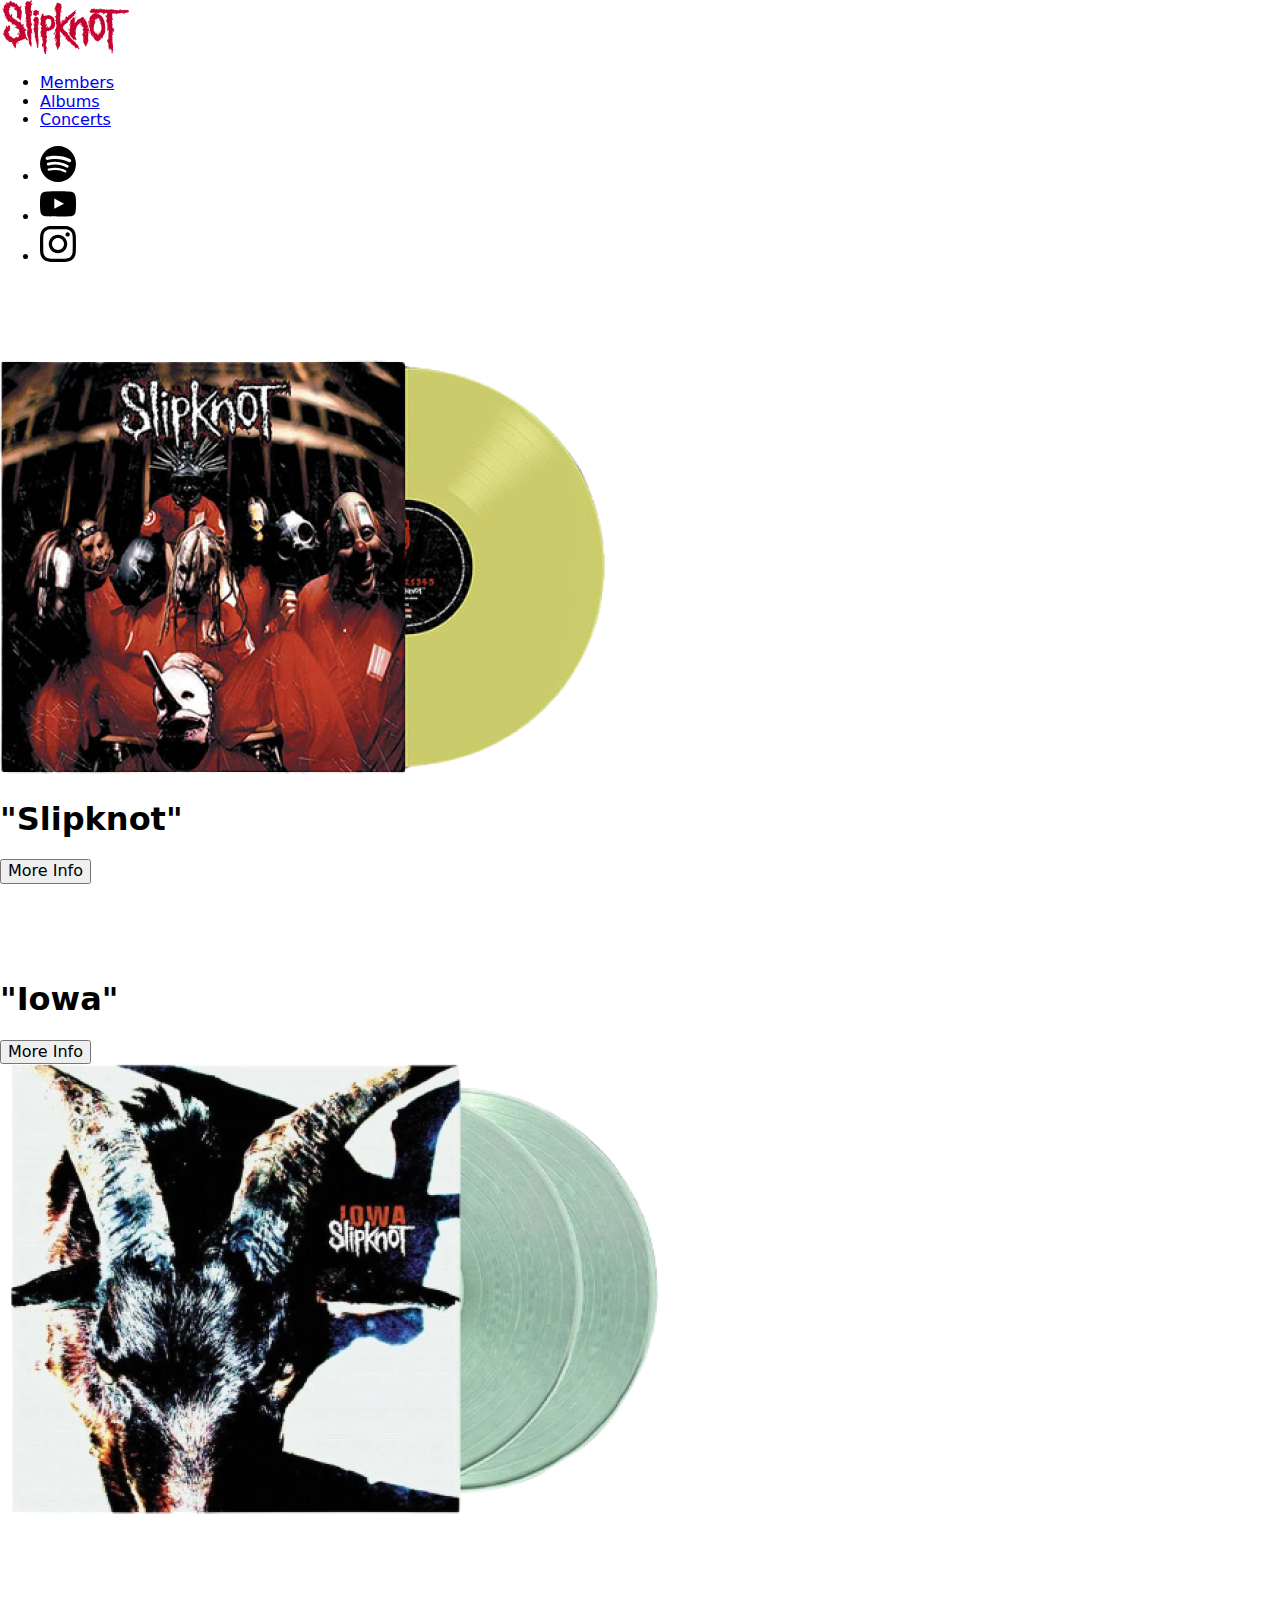
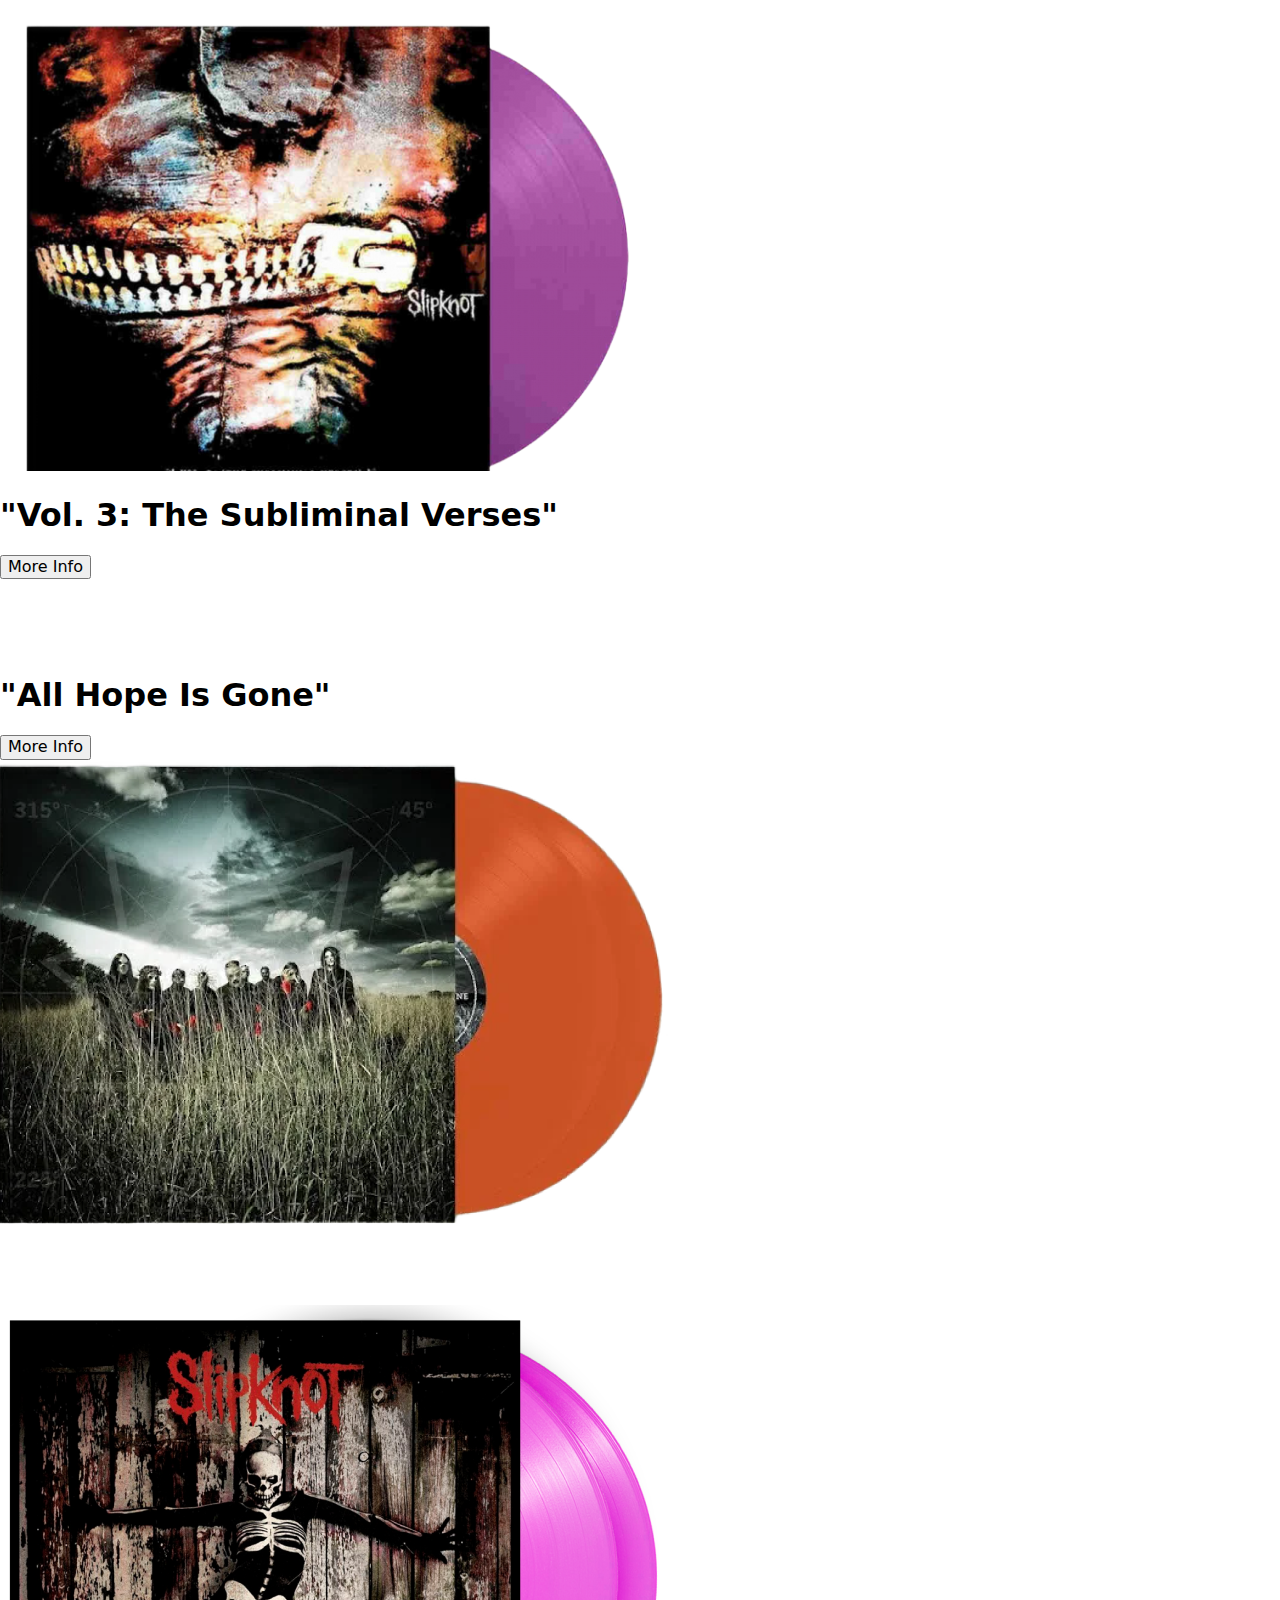
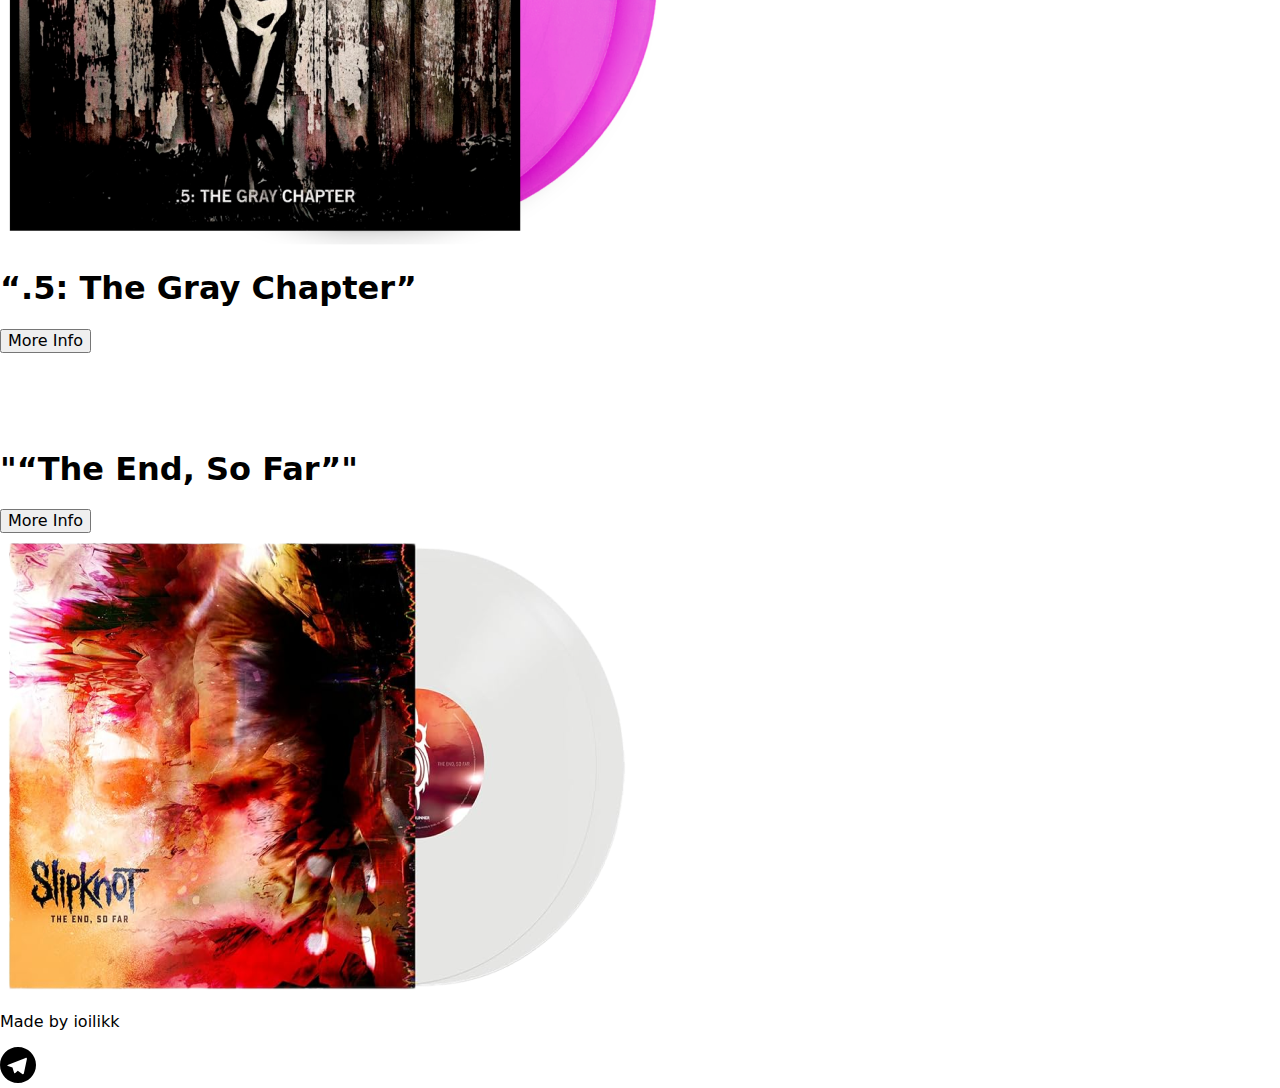
<file: index.html>
<!DOCTYPE html>
<html lang="en">
<head>
    <meta charset="UTF-8">
    <meta name="viewport" content="width=device-width, initial-scale=1.0">
    <title>slipknot albums</title>
    <link rel="stylesheet" type="text/css" href="styles-4-album.css" />
    <link rel="stylesheet" href="https://cdn.jsdelivr.net/npm/modern-normalize@2.0.0/modern-normalize.min.css">
    <link rel="preconnect" href="https://fonts.googleapis.com">
<link rel="preconnect" href="https://fonts.gstatic.com" crossorigin>
<link href="https://fonts.googleapis.com/css2?family=Metal+Mania&display=swap" rel="stylesheet">
</head>
<body>
    <header id="albums-header">
        <nav>
         <DIv class="header-main-div container">
             <a href="https://ioilik.github.io/slipknot-by-ioilikk/"class="icon-1"><img src="./imgs/band-logo.png" alt="SLIPKNOT logo" height="54px" width="131px" ></a>
             <div class="header-lists">
                 <div class="header-1-div">
                     <ul class="header-first-list">
                     <li class="header-first-list-item"><a href="#" class="hfli">Members</a></li>
                     <li class="header-first-list-item"><a href="#" class="opened-page">Albums</a></li>
                     <li class="header-first-list-item"><a href="#" class="hfli">Concerts</a></li>
                     </ul> 
                 </div>
                 <div class="header-2-div">
                 <ul class="header-second-list">
                     <li class="header-second-item-list-item"> 
                         <a href="https://open.spotify.com/artist/05fG473iIaoy82BF1aGhL8?si=qK4blb7kQ6GGeneo6BM37g" height="36px" width="36px">
                             <svg class="app-icon" height="36px" width="36px">
                                 <use href="./imgs/svgs/symbol-defs.svg#icon-spotify" height="36px" width="36px"></use>
                             </svg>
                     </a>
                     </li>
                     <li class="header-second-item-list-item"> <a href="https://www.youtube.com/@slipknot"height="36px" width="36px">
                         <svg class="app-icon" height="36px" width="36px">
                             <use href="./imgs/svgs/symbol-defs.svg#icon-youtube" height="36px" width="36px"></use>
                         </svg>
                     </li></a>
                     <li class="header-second-item-list-item"> <a href="https://www.instagram.com/slipknot/"height="36px" width="36px">
                         <svg class="app-icon" height="36px" width="36px">
                             <use href="./imgs/svgs/symbol-defs.svg#icon-instagram" height="36px" width="36px"></use>
                         </svg>
                     </li></a>
                 </ul>
                 </div>
             </div>
         </DIv>
     </nav>
 </header>
    <!-- HERO-SECTION -->
    <section class="first-album-section container">
        <div class="w-logo"><a class="slipknot-w-logo" href="#albums-header">   <img src="./imgs/white-band-logo.png" alt="slipknot logo" height="72px" width="192px" ></a></div>
        <div class="first-main-div">
            <div class="first-album-icon">
                <img src="./imgs-2/vynils/self-titled.png" alt="self-titled">
        </div>

            <div class="first-album-name">
                <h1 class="first-name">"Slipknot"</h1>
                <button class="main-button" href="">More Info</button>
            </div>     
    </div>
    </section>
    <!--SECoND SECTIoN  -->
    <section class="second-album-section container">
        <div class="w-logo"><a class="slipknot-w-logo" href="#albums-header">   <img src="./imgs/white-band-logo.png" alt="slipknot logo" height="72px" width="192px" ></a></div>
        <div class="second-main-div">
            <div class="second-album-name">
                <h1 class="second-name">"Iowa"</h1>
                <button class="main-button" href="">More Info</button>
            </div>     

            <div class="second-album-icon">
                <img src="./imgs-2/vynils/iowa.png" alt="iowa">
        </div>
    </div>


    </section>
    <!-- THIRD SECTIoN -->
    <section class="third-album-section container">
        <div class="w-logo"><a class="slipknot-w-logo" href="#albums-header">   <img src="./imgs/white-band-logo.png" alt="slipknot logo" height="72px" width="192px" ></a></div>
        <div class="first-main-div">
            <div class="first-album-icon">
                <img src="./imgs-2/vynils/vol-3.png" alt="volume 3 album">
        </div>

            <div class="third-album-name">
                <h1 class="third-name">"Vol. 3: The Subliminal Verses"</h1>
                <button class="main-button" href="">More Info</button>
            </div>     
    </div>
    </section>
    <!-- FoURTH SECTIoN -->
    <section class="fourth-album-section container">
        <div class="w-logo"><a class="slipknot-w-logo" href="#albums-header">   <img src="./imgs/white-band-logo.png" alt="slipknot logo" height="72px" width="192px" ></a></div>
        <div class="second-main-div">
            <div class="second-album-name">
                <h1 class="fourth-name">"All Hope Is Gone"</h1>
                <button class="main-button" href="">More Info</button>
            </div>     

            <div class="second-album-icon">
                <img src="./imgs-2/vynils/all-hope-is-gone.png" alt="All Hope Is Gone">
        </div>
    </div>


    </section>
    <!-- FIVTH SECTIoN -->
    <section class="fivth-album-section container">
        <div class="w-logo"><a class="slipknot-w-logo" href="#albums-header">   <img src="./imgs/white-band-logo.png" alt="slipknot logo" height="72px" width="192px" ></a></div>
        <div class="first-main-div">
            <div class="first-album-icon">
                <img src="./imgs-2/vynils/vol-5.png" alt="self-titled">
        </div>

            <div class="first-album-name">
                <h1 class="fivth-name">“.5: The Gray Chapter”</h1>
                <button class="main-button" href="">More Info</button>
            </div>     
    </div>
    </section>
    <!-- SIXTH SECTIoN -->
    <section class="sixth-album-section container">
        <div class="w-logo"><a class="slipknot-w-logo" href="#albums-header">   <img src="./imgs/white-band-logo.png" alt="slipknot logo" height="72px" width="192px" ></a></div>
        <div class="second-main-div">
            <div class="second-album-name">
                <h1 class="sixth-name">"“The End, So Far”"</h1>
                <button class="main-button" href="">More Info</button>
            </div>     

            <div class="second-album-icon">
                <img src="./imgs-2/vynils/the-end-so-far.png" alt="“The End, So Far”">
        </div>
    </div>


    </section>
    <!-- FooTER -->
        <footer class="footer container">
            <div class="footer-div">
             <p class="author">Made by ioilikk</p>
             <a href="https://t.me/ioilikk" height="36px" width="36px"><svg class="app-icon telegram" height="36px" width="36px">
                 <use href="./imgs/svgs/symbol-defs.svg#icon-telegram" height="36px" width="36px">
                 </use>
             </svg></a>
         </div>

         </footer>
</body>
</html>
</file>
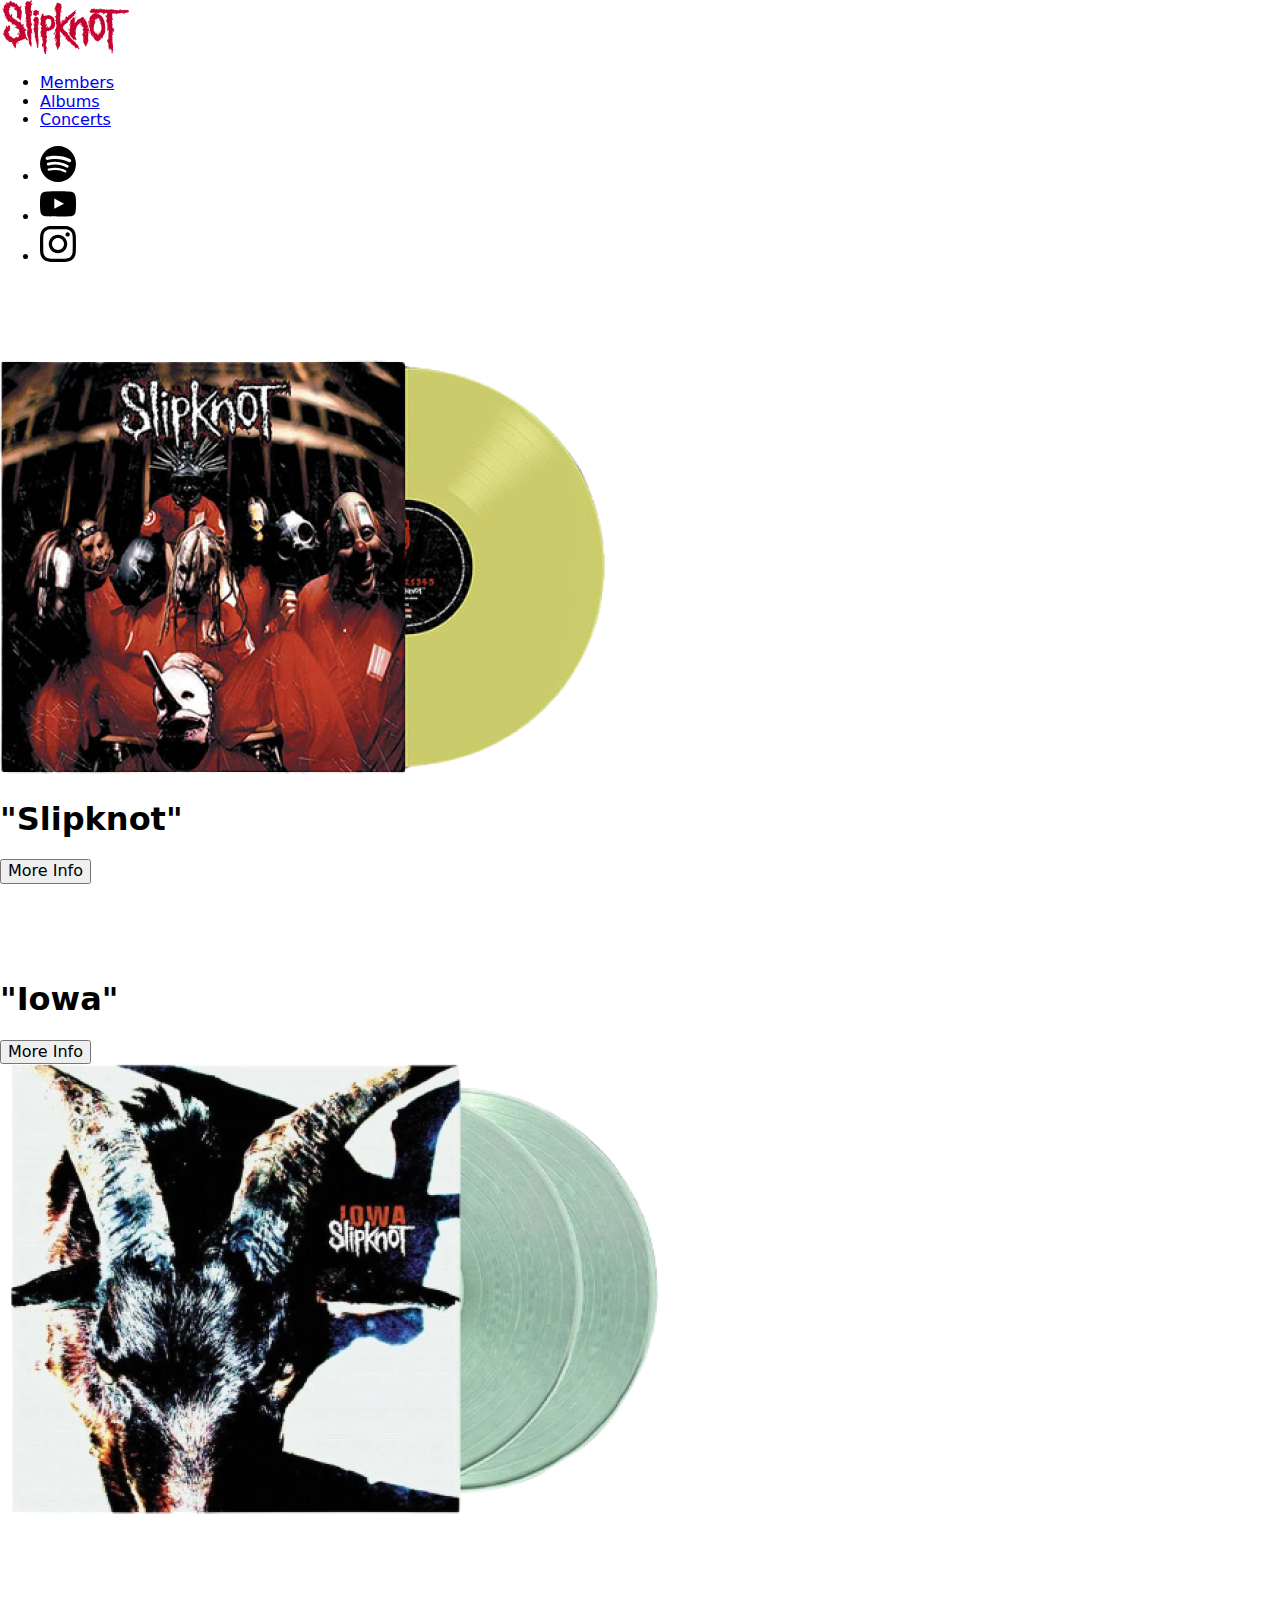
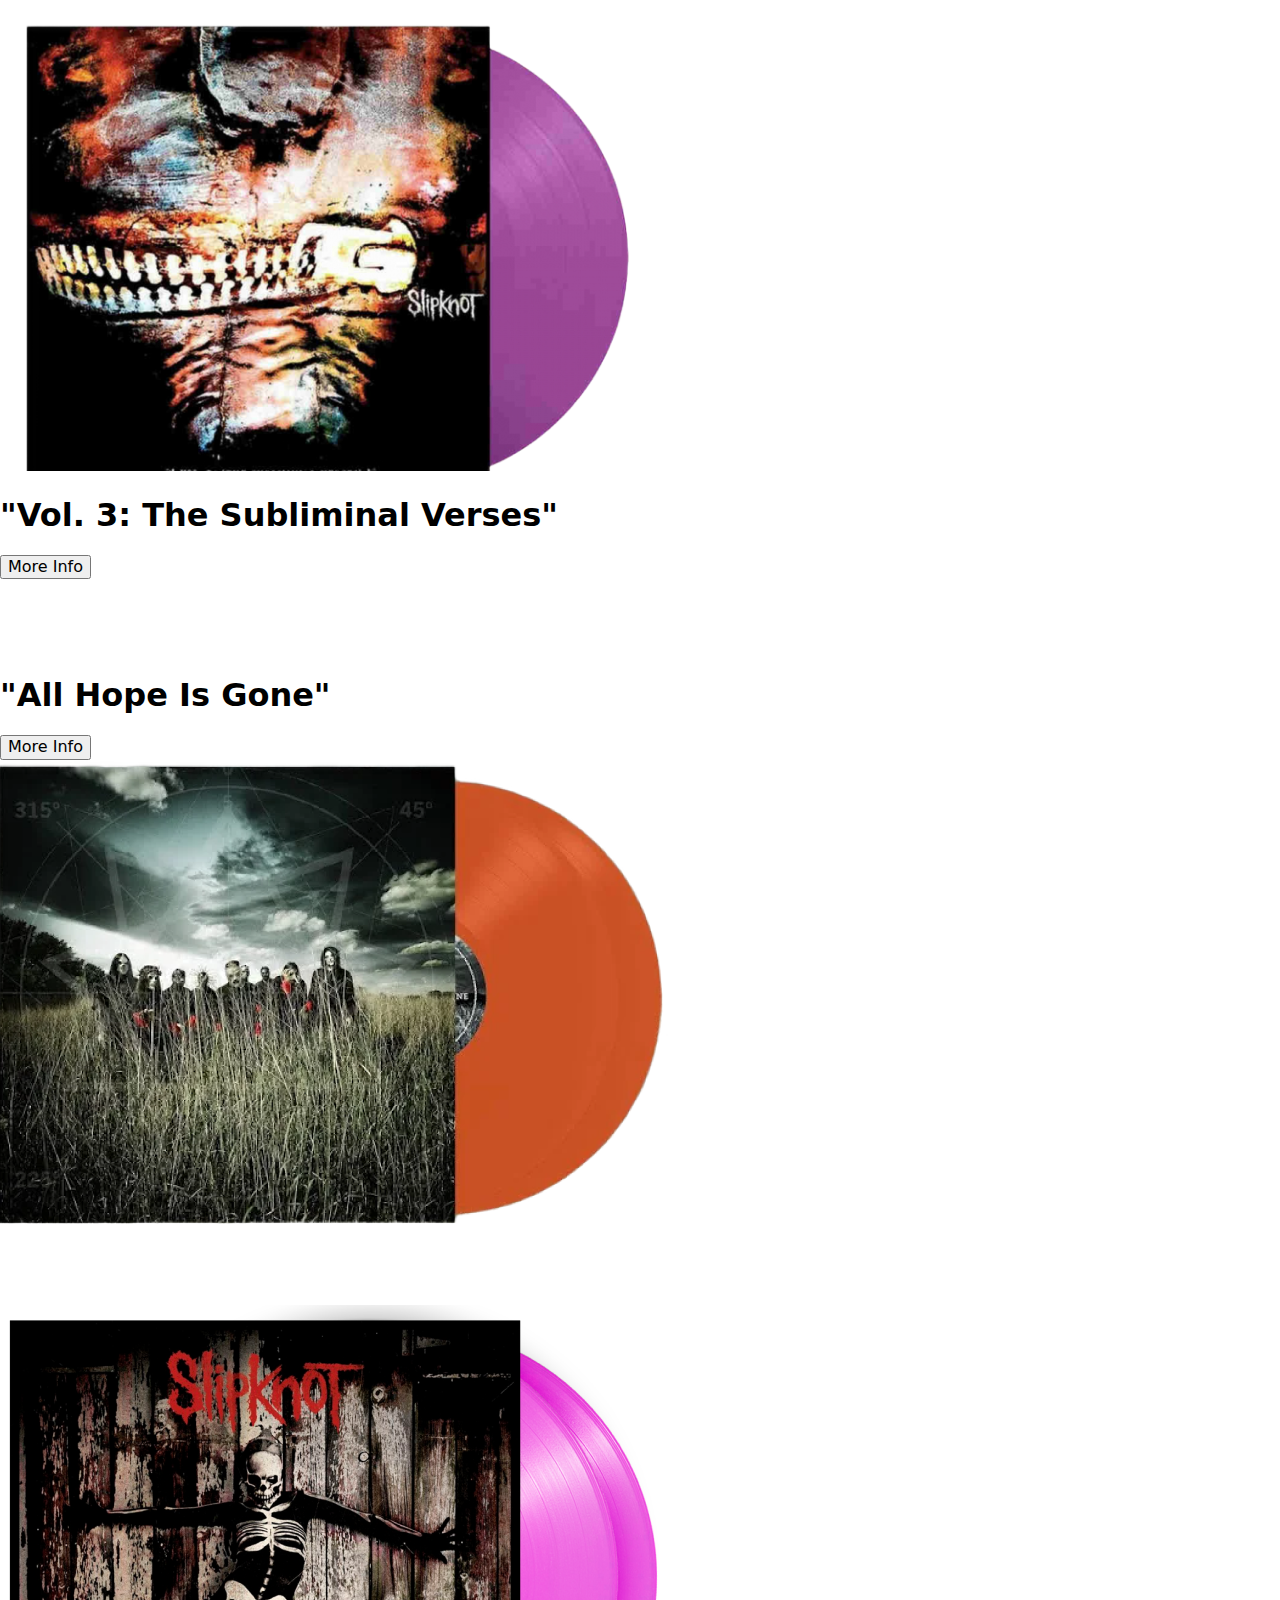
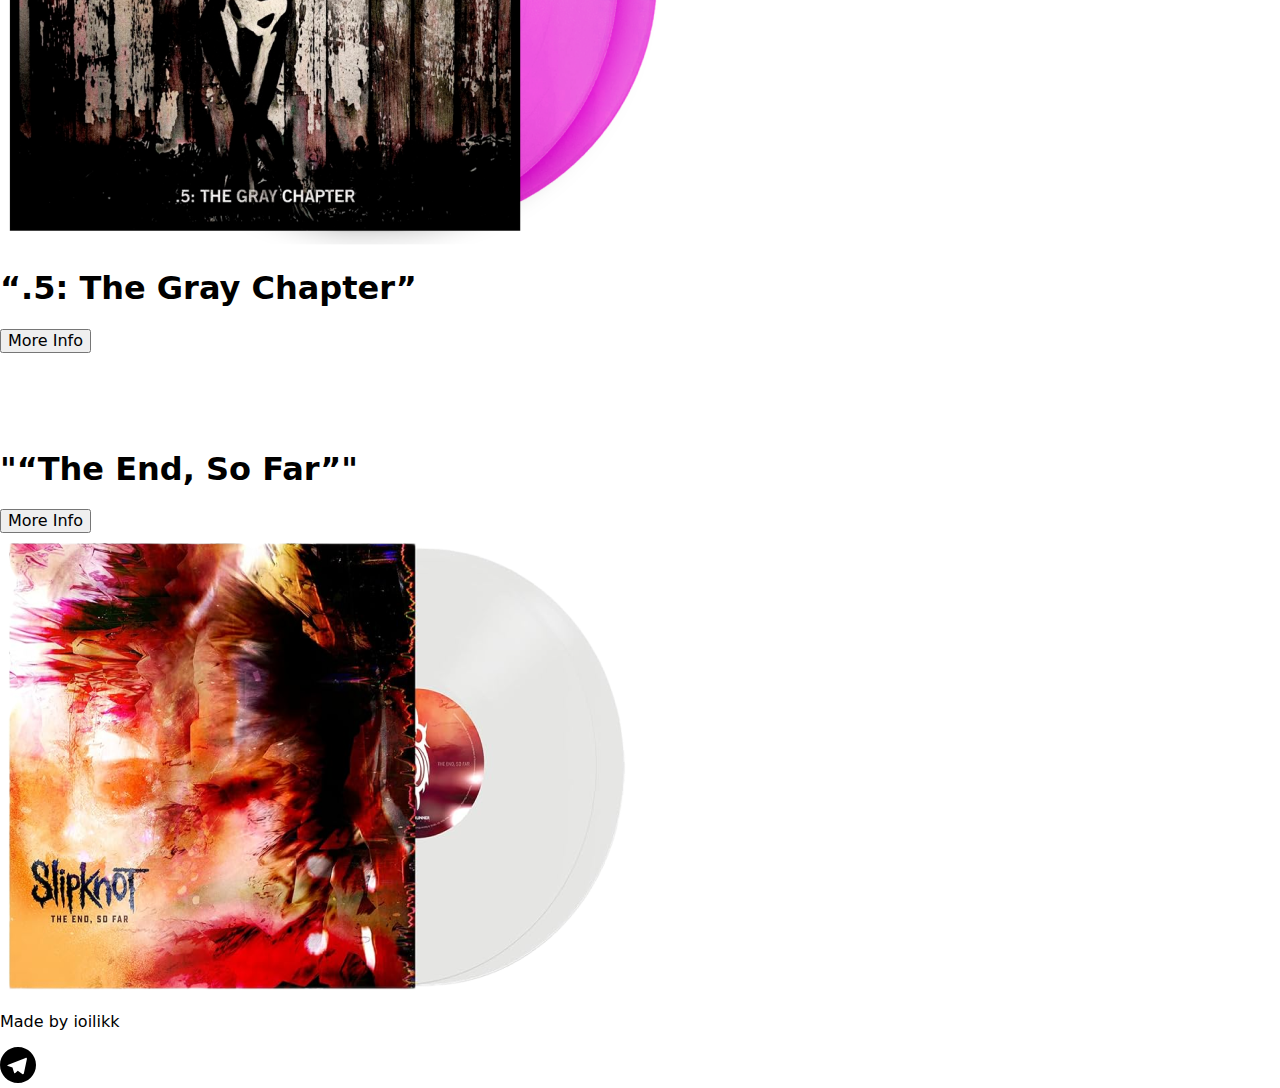
<file: albums.html>
<!DOCTYPE html>
<html lang="en">
<head>
    <meta charset="UTF-8">
    <meta name="viewport" content="width=device-width, initial-scale=1.0">
    <title>slipknot albums</title>
    <link rel="stylesheet" type="text/css" href="styles-4-album.css" />
    <link rel="stylesheet" href="https://cdn.jsdelivr.net/npm/modern-normalize@2.0.0/modern-normalize.min.css">
    <link rel="preconnect" href="https://fonts.googleapis.com">
<link rel="preconnect" href="https://fonts.gstatic.com" crossorigin>
<link href="https://fonts.googleapis.com/css2?family=Metal+Mania&display=swap" rel="stylesheet">
</head>
<body>
    <header id="albums-header">
        <nav>
         <DIv class="header-main-div container">
             <a href="./index.html"class="icon-1"><img src="./imgs/band-logo.png" alt="SLIPKNOT logo" height="54px" width="131px" ></a>
             <div class="header-lists">
                 <div class="header-1-div">
                     <ul class="header-first-list">
                     <li class="header-first-list-item"><a href="#" class="hfli">Members</a></li>
                     <li class="header-first-list-item"><a href="#" class="opened-page">Albums</a></li>
                     <li class="header-first-list-item"><a href="#" class="hfli">Concerts</a></li>
                     </ul> 
                 </div>
                 <div class="header-2-div">
                 <ul class="header-second-list">
                     <li class="header-second-item-list-item"> 
                         <a href="https://open.spotify.com/artist/05fG473iIaoy82BF1aGhL8?si=qK4blb7kQ6GGeneo6BM37g" height="36px" width="36px">
                             <svg class="app-icon" height="36px" width="36px">
                                 <use href="./imgs/svgs/symbol-defs.svg#icon-spotify" height="36px" width="36px"></use>
                             </svg>
                     </a>
                     </li>
                     <li class="header-second-item-list-item"> <a href="https://www.youtube.com/@slipknot"height="36px" width="36px">
                         <svg class="app-icon" height="36px" width="36px">
                             <use href="./imgs/svgs/symbol-defs.svg#icon-youtube" height="36px" width="36px"></use>
                         </svg>
                     </li></a>
                     <li class="header-second-item-list-item"> <a href="https://www.instagram.com/slipknot/"height="36px" width="36px">
                         <svg class="app-icon" height="36px" width="36px">
                             <use href="./imgs/svgs/symbol-defs.svg#icon-instagram" height="36px" width="36px"></use>
                         </svg>
                     </li></a>
                 </ul>
                 </div>
             </div>
         </DIv>
     </nav>
 </header>
    <!-- HERO-SECTION -->
    <section class="first-album-section container">
        <div class="w-logo"><a class="slipknot-w-logo" href="#albums-header">   <img src="./imgs/white-band-logo.png" alt="slipknot logo" height="72px" width="192px" ></a></div>
        <div class="first-main-div">
            <div class="first-album-icon">
                <img src="./imgs-2/vynils/self-titled.png" alt="self-titled">
        </div>

            <div class="first-album-name">
                <h1 class="first-name">"Slipknot"</h1>
                <button class="main-button" href="">More Info</button>
            </div>     
    </div>
    </section>
    <!--SECoND SECTIoN  -->
    <section class="second-album-section container">
        <div class="w-logo"><a class="slipknot-w-logo" href="#albums-header">   <img src="./imgs/white-band-logo.png" alt="slipknot logo" height="72px" width="192px" ></a></div>
        <div class="second-main-div">
            <div class="second-album-name">
                <h1 class="second-name">"Iowa"</h1>
                <button class="main-button" href="">More Info</button>
            </div>     

            <div class="second-album-icon">
                <img src="./imgs-2/vynils/iowa.png" alt="iowa">
        </div>
    </div>


    </section>
    <!-- THIRD SECTIoN -->
    <section class="third-album-section container">
        <div class="w-logo"><a class="slipknot-w-logo" href="#albums-header">   <img src="./imgs/white-band-logo.png" alt="slipknot logo" height="72px" width="192px" ></a></div>
        <div class="first-main-div">
            <div class="first-album-icon">
                <img src="./imgs-2/vynils/vol-3.png" alt="volume 3 album">
        </div>

            <div class="third-album-name">
                <h1 class="third-name">"Vol. 3: The Subliminal Verses"</h1>
                <button class="main-button" href="">More Info</button>
            </div>     
    </div>
    </section>
    <!-- FoURTH SECTIoN -->
    <section class="fourth-album-section container">
        <div class="w-logo"><a class="slipknot-w-logo" href="#albums-header">   <img src="./imgs/white-band-logo.png" alt="slipknot logo" height="72px" width="192px" ></a></div>
        <div class="second-main-div">
            <div class="second-album-name">
                <h1 class="fourth-name">"All Hope Is Gone"</h1>
                <button class="main-button" href="">More Info</button>
            </div>     

            <div class="second-album-icon">
                <img src="./imgs-2/vynils/all-hope-is-gone.png" alt="All Hope Is Gone">
        </div>
    </div>


    </section>
    <!-- FIVTH SECTIoN -->
    <section class="fivth-album-section container">
        <div class="w-logo"><a class="slipknot-w-logo" href="#albums-header">   <img src="./imgs/white-band-logo.png" alt="slipknot logo" height="72px" width="192px" ></a></div>
        <div class="first-main-div">
            <div class="first-album-icon">
                <img src="./imgs-2/vynils/vol-5.png" alt="self-titled">
        </div>

            <div class="first-album-name">
                <h1 class="fivth-name">“.5: The Gray Chapter”</h1>
                <button class="main-button" href="">More Info</button>
            </div>     
    </div>
    </section>
    <!-- SIXTH SECTIoN -->
    <section class="sixth-album-section container">
        <div class="w-logo"><a class="slipknot-w-logo" href="#albums-header">   <img src="./imgs/white-band-logo.png" alt="slipknot logo" height="72px" width="192px" ></a></div>
        <div class="second-main-div">
            <div class="second-album-name">
                <h1 class="sixth-name">"“The End, So Far”"</h1>
                <button class="main-button" href="">More Info</button>
            </div>     

            <div class="second-album-icon">
                <img src="./imgs-2/vynils/the-end-so-far.png" alt="“The End, So Far”">
        </div>
    </div>


    </section>
    <!-- FooTER -->
        <footer class="footer container">
            <div class="footer-div">
             <p class="author">Made by ioilikk</p>
             <a href="https://t.me/ioilikk" height="36px" width="36px"><svg class="app-icon telegram" height="36px" width="36px">
                 <use href="./imgs/svgs/symbol-defs.svg#icon-telegram" height="36px" width="36px">
                 </use>
             </svg></a>
         </div>

         </footer>
</body>
</html>
</file>
<file: styles-4-album.css>
button {
    cursor: pointe;
ul {
    list-style: none;
}
h1,h2,h3,h4,h5,h6 {
    margin: 0;
}
a{
    text-decoration: none;
    color: #C6022F;
}
:root {
    --main-red: #C6022F;
    --main-grey: #363636;

}
.container {
    margin-left: auto;
    margin-right: auto;
}
/* HEADER */
.icon-1 {
    margin-left: 32px;
    margin-top: 23px;
    margin-bottom: 23px;
}
.header-main-div {
    width: 1400px;
    height: 100px;
    background-color: #FFF;
    border: 3px solid var(--main-red) ;
    box-sizing: border-box;
    display: flex;
    align-items: center;
    justify-content: space-between;

}
.header-lists {
    display: flex;
    justify-content: space-between;
    align-items: center;
    height: 100px;
    width: 1057px;
    margin-left: 80px;
    margin-right: 100px;
}
.header-first-list-item {
    color: var(--main-red);
    font-family: Metal Mania;
    font-size: 27px;
    font-style: normal;
    font-weight: 400;
    line-height: normal;
    height: 25px;
    row-gap: 32px;



    font-family: Metal Mania;
    font-size: 27px;
    font-style: normal;
    font-weight: 400;
    line-height: normal;
    height: 25px;
    row-gap: 32px;



}
.header-first-list {
    height: 25px;
    width: 330px;
    display: flex;
    align-items: center;
    justify-content: space-between;
    margin-bottom: 38px;
    margin-top: 38px;
}
.header-second-list {
    display: flex;
    height: 36px;
    width: 188px;
    align-items: center;
    justify-content: space-between;
    padding-left: 0;

}
.header-second-item-list-item {
    height: 36px;
    width: 36px;
}
.app-icon {
    fill: #C6022F;
}
.app-icon {
    &:hover,
    &:focus {
        fill: var(--main-grey);
    }
}
.hfli {
    &:hover,
    &:focus
 {
    color: #363636;
    transition: ease-in 50ms;
}
}
.opened-page{
    color: var(--main-grey);
    font-family: Metal Mania;
    font-size: 27px;
    font-style: normal;
    font-weight: 400;
    line-height: normal;
    height: 25px;
    row-gap: 32px;
}
.w-logo{
    width: 100%;
    text-align: center;
}
.main-button {
    width: 370px;
height: 109px;
flex-shrink: 0;
background-color: #C6022F;
border: 5px solid #FFF;
border-radius: 34px;
padding-left: 93px;
padding-right: 93px;
padding-top: 30px;
padding-bottom: 30px;
color: #FFF;
font-family: Metal Mania;
font-size: 45px;
font-weight: 400;
margin-top: 36px;

}
.main-button {
    &:hover,
    &:focus 
    {
    background-color: #363636;
    transition-delay: 500ms;
    transition: ease-in ;
    }
}
/* HERo-SECTIoN */
.first-album-section {
    width: 1400px;
    height: 720px;
    margin-top: 0;
    background-image: linear-gradient(88deg, #000 12.78%, rgba(0, 0, 0, 0.25) 96.92%), url(./imgs-2/bckgrnds/1sctn.jpg);
    padding-top: 40px;
    padding-left: 116PX;
    padding-right: 143px;
}
.first-main-div {
    display: flex;
    justify-content: space-between;
    align-items:center ;
    margin-top:32px ;
    padding-top: 20px;
}
.first-album-name {
    margin-right: 32px;
    text-align: center;
}
.first-name {
    color: #FFF;
    width: 370px;
height: 85px;
font-family: Metal Mania;
font-size: 92px;
font-style: normal;
font-weight: 400;
line-height: normal;
-webkit-text-stroke: 3px #C6022F;
}
/* SECoND SECTIoN */
.second-album-section {
    width: 1400px;
    height: 720px;
    margin-top: 0;
    background-image: linear-gradient(265deg, rgba(0, 0, 0, 0.88) 3.11%, rgba(0, 0, 0, 0.58) 95.7%), url(./imgs-2/bckgrnds/2sctn.jpg);
    padding-top: 40px;
    padding-left: 116PX;
    padding-right: 112px;
}
.second-main-div {
    display: flex;
    justify-content: space-between;
    align-items: center ;
    margin-top:32px ;
    padding-top: 20px;
}
.second-album-name {
    text-align: center;
}
.second-name {
    color: #FFF;
    width: 370px;
height: 85px;
font-family: Metal Mania;
font-size: 92px;
font-style: normal;
font-weight: 400;
line-height: normal;
-webkit-text-stroke: 3px #C6022F;
}
.second-album-icon {
    padding-top: 20px;
}
/* THIRD SECTIoN */
    .third-album-section{
        width: 1400px;
        height: 720px;
        margin-top: 0;
        background-image: linear-gradient(88deg, #000 12.78%, rgba(0, 0, 0, 0.25) 96.92%), url(./imgs-2/bckgrnds/3sctn.jpg);
        padding-top: 40px;
        padding-left: 116PX;
        padding-right: 143px;

    }
    .third-name{
        color: #FFF;
        width: 500px;
        height: 339px;
        font-family: Metal Mania;
        font-size: 92px;
        font-style: normal;
        font-weight: 400;
        line-height: normal;
        -webkit-text-stroke: 3px #C6022F;
        text-align: center;

    }
    .third-album-name {
        width: 500px;
        text-align: center;
        margin-right: 20px;
    }
    /* FoURTH SECTIoN */
    .fourth-album-section {
        width: 1400px;
        height: 720px;
        margin-top: 0;
        background-image: linear-gradient(265deg, rgba(0, 0, 0, 0.88) 3.11%, rgba(0, 0, 0, 0.58) 95.7%), url(./imgs-2/bckgrnds/4sctn.jpg);
        padding-top: 40px;
        padding-left: 116PX;
        padding-right: 112px;
    }
    .fourth-name {
        color: #FFF;
        text-align: center;
        font-family: Metal Mania;
        font-size: 92px;
        font-style: normal;
        font-weight: 400;
        line-height: normal;
        width: 462px;
        height: 206px;
        flex-shrink: 0; 
        text-align: center;
        -webkit-text-stroke: 3px #C6022F;



    }
    /* FIVTH SECTIoN */
    .fivth-name{
    color: #FFF;
    text-align: center;
    font-family: Metal Mania;
    font-size: 92px;
    font-weight: 400;
    width: 462px;
    height: 206px;
    flex-shrink: 0;
    text-align: center;
    -webkit-text-stroke: 3px #C6022F;

    }
    .fivth-album-section{
        width: 1400px;
        height: 720px;
        margin-top: 0;
        background-image: linear-gradient(88deg, #000 12.78%, rgba(0, 0, 0, 0.25) 96.92%), url(./imgs-2/bckgrnds/5sctn.jpg);
        padding-top: 40px;
        padding-left: 116PX;
        padding-right: 143px;
    }
    /* SIXTH SECTIoN */
    .sixth-album-section {
        
            width: 1400px;
            height: 720px;
            margin-top: 0;
            background-image: linear-gradient(265deg, rgba(0, 0, 0, 0.88) 3.11%, rgba(0, 0, 0, 0.58) 95.7%), url(./imgs-2/bckgrnds/6sctn.jpg);
            padding-top: 40px;
            padding-left: 116PX;
            padding-right: 112px;   
    }
    .sixth-name {
        width: 462px;
        height: 206px;
        flex-shrink: 0;    
        text-align: center;
        color: #FFF;
        text-align: center;
        font-family: Metal Mania;
        font-size: 92px;
        font-style: normal;
        font-weight: 400;
        line-height: normal;
        -webkit-text-stroke: 3px #C6022F;
    }
    /* FooTER */
    /* FOOTER STYLE */
.footer {
    width: 1400px;
    height: 100px;
    padding-left: 40px;
    padding-top: 32px;
    padding-bottom:36px;
    fill: #FFF;
    stroke-width: 5px;
    border: 3px solid var(--main-red);
}
.author {
width: 206px;
height: 28px;
flex-shrink: 0;
color: #C6022F;
font-family: Metal Mania;
font-size: 27px;
font-style: normal;
font-weight: 400;
line-height: normal;

}
.footer-div {
    width: 216px;
    height:36px;
    display: flex;
    align-items: center;
    justify-content: space-between;

}
.telegram {
    stroke: none;
    
}
</file>
